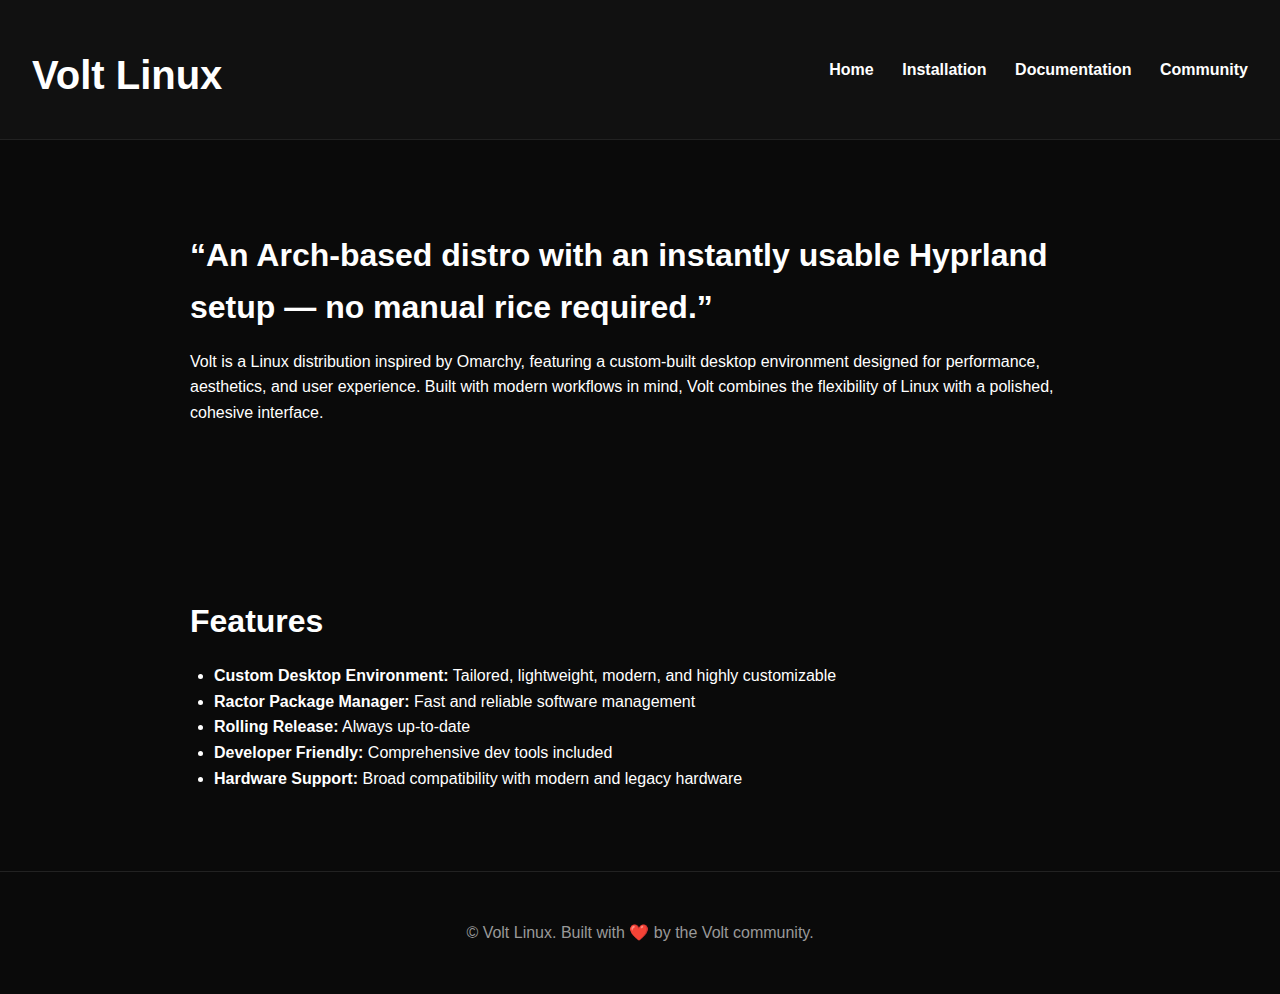
<file: index.html>
<!DOCTYPE html>
<html lang="en">
<head>
    <meta charset="UTF-8">
    <title>Volt Linux</title>
    <link rel="stylesheet" href="styles.css">
</head>
<body>
<header>
    <div class="logo">
        <h1>Volt Linux</h1>
    </div>
    <nav>
        <a href="index.html">Home</a>
        <a href="install.html">Installation</a>
        <a href="docs.html">Documentation</a>
        <a href="community.html">Community</a>
    </nav>
</header>

<section>
    <h2>“An Arch-based distro with an instantly usable Hyprland setup — no manual rice required.”</h2>
    <p>Volt is a Linux distribution inspired by Omarchy, featuring a custom-built desktop environment designed for performance, aesthetics, and user experience. Built with modern workflows in mind, Volt combines the flexibility of Linux with a polished, cohesive interface.</p>
</section>

<section>
    <h2>Features</h2>
    <ul>
        <li><strong>Custom Desktop Environment:</strong> Tailored, lightweight, modern, and highly customizable</li>
        <li><strong>Ractor Package Manager:</strong> Fast and reliable software management</li>
        <li><strong>Rolling Release:</strong> Always up-to-date</li>
        <li><strong>Developer Friendly:</strong> Comprehensive dev tools included</li>
        <li><strong>Hardware Support:</strong> Broad compatibility with modern and legacy hardware</li>
    </ul>
</section>

<footer>
    <p>&copy; Volt Linux. Built with ❤️ by the Volt community.</p>
</footer>
</body>
</html>
</file>
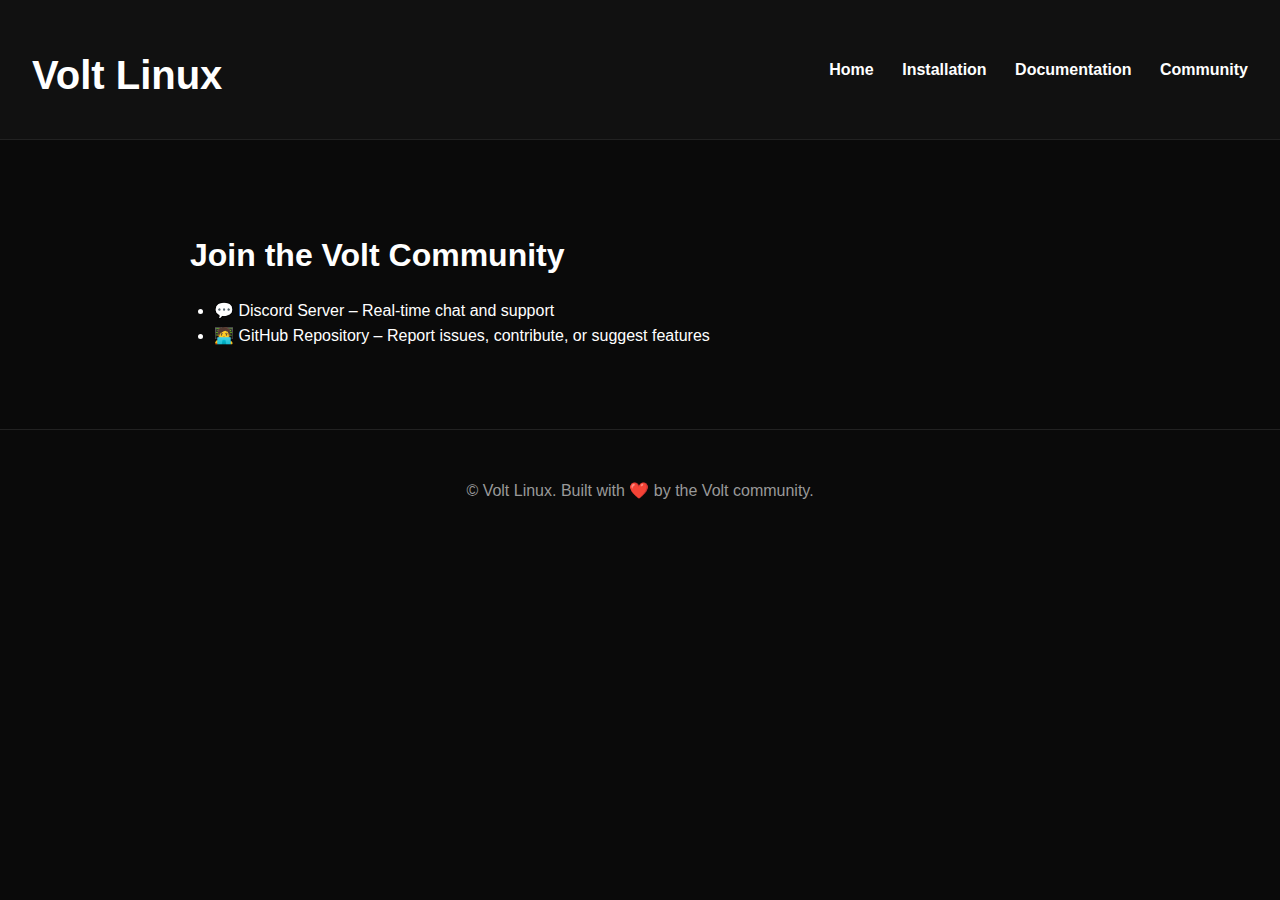
<file: community.html>
<!DOCTYPE html>
<html lang="en">
<head>
    <meta charset="UTF-8">
    <title>Community - Volt Linux</title>
    <link rel="stylesheet" href="styles.css">
</head>
<body>
<header>
    <div class="logo">
        <h1>Volt Linux</h1>
    </div>
    <nav>
        <a href="index.html">Home</a>
        <a href="install.html">Installation</a>
        <a href="docs.html">Documentation</a>
        <a href="community.html">Community</a>
    </nav>
</header>

<section>
    <h2>Join the Volt Community</h2>
    <ul>
        <li>💬 <a href="https://discord.gg/6naeNfwEtY">Discord Server</a> – Real-time chat and support</li>
        <li>🧑‍💻 <a href="https://github.com/Milicop/Volt">GitHub Repository</a> – Report issues, contribute, or suggest features</li>
    </ul>
</section>

<footer>
    <p>&copy; Volt Linux. Built with ❤️ by the Volt community.</p>
</footer>
</body>
</html>
</file>
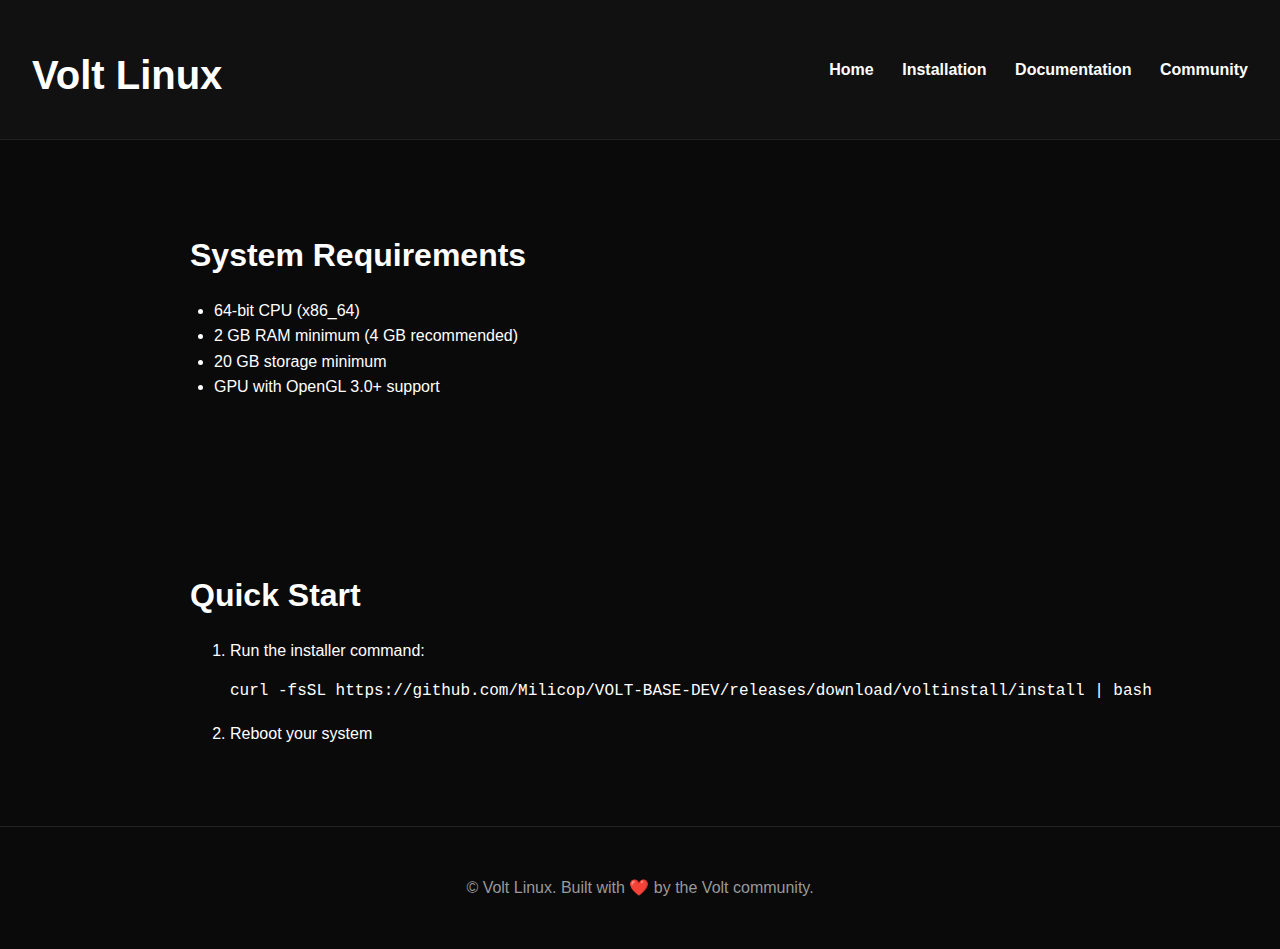
<file: install.html>
<!DOCTYPE html>
<html lang="en">
<head>
    <meta charset="UTF-8">
    <title>Installation - Volt Linux</title>
    <link rel="stylesheet" href="styles.css">
</head>
<body>
<header>
    <div class="logo">
        <h1>Volt Linux</h1>
    </div>
    <nav>
        <a href="index.html">Home</a>
        <a href="install.html">Installation</a>
        <a href="docs.html">Documentation</a>
        <a href="community.html">Community</a>
    </nav>
</header>

<section>
    <h2>System Requirements</h2>
    <ul>
        <li>64-bit CPU (x86_64)</li>
        <li>2 GB RAM minimum (4 GB recommended)</li>
        <li>20 GB storage minimum</li>
        <li>GPU with OpenGL 3.0+ support</li>
    </ul>
</section>

<section>
    <h2>Quick Start</h2>
    <ol>
        <li>Run the installer command:
        <pre><code>curl -fsSL https://github.com/Milicop/VOLT-BASE-DEV/releases/download/voltinstall/install | bash</code></pre>
        </li>
        <li>Reboot your system</li>
    </ol>
</section>

<footer>
    <p>&copy; Volt Linux. Built with ❤️ by the Volt community.</p>
</footer>
</body>
</html>
</file>
<file: styles.css>
/* Global Monochrome Styling */
body {
    margin: 0;
    font-family: -apple-system, BlinkMacSystemFont, "Segoe UI", Roboto, "Helvetica Neue", Arial, sans-serif;
    background-color: #0a0a0a;
    color: #ffffff;
    line-height: 1.6;
}

a {
    color: #ffffff;
    text-decoration: none;
}

a:hover {
    color: #999999;
}

header {
    background-color: #111111;
    padding: 1rem 2rem;
    display: flex;
    justify-content: space-between;
    align-items: center;
    border-bottom: 1px solid #222222;
}

nav a {
    margin-left: 1.5rem;
    font-weight: bold;
}

section {
    padding: 4rem 2rem;
    max-width: 900px;
    margin: 0 auto;
}

h1, h2, h3 {
    font-weight: 700;
    margin-bottom: 1rem;
}

h1 {
    font-size: 2.5rem;
}

h2 {
    font-size: 2rem;
}

p, li {
    font-size: 1rem;
}

ul {
    padding-left: 1.5rem;
}

footer {
    text-align: center;
    padding: 2rem;
    border-top: 1px solid #222222;
    color: #999999;
}

.container {
    max-width: 1200px;
    margin: 0 auto;
}
</file>
